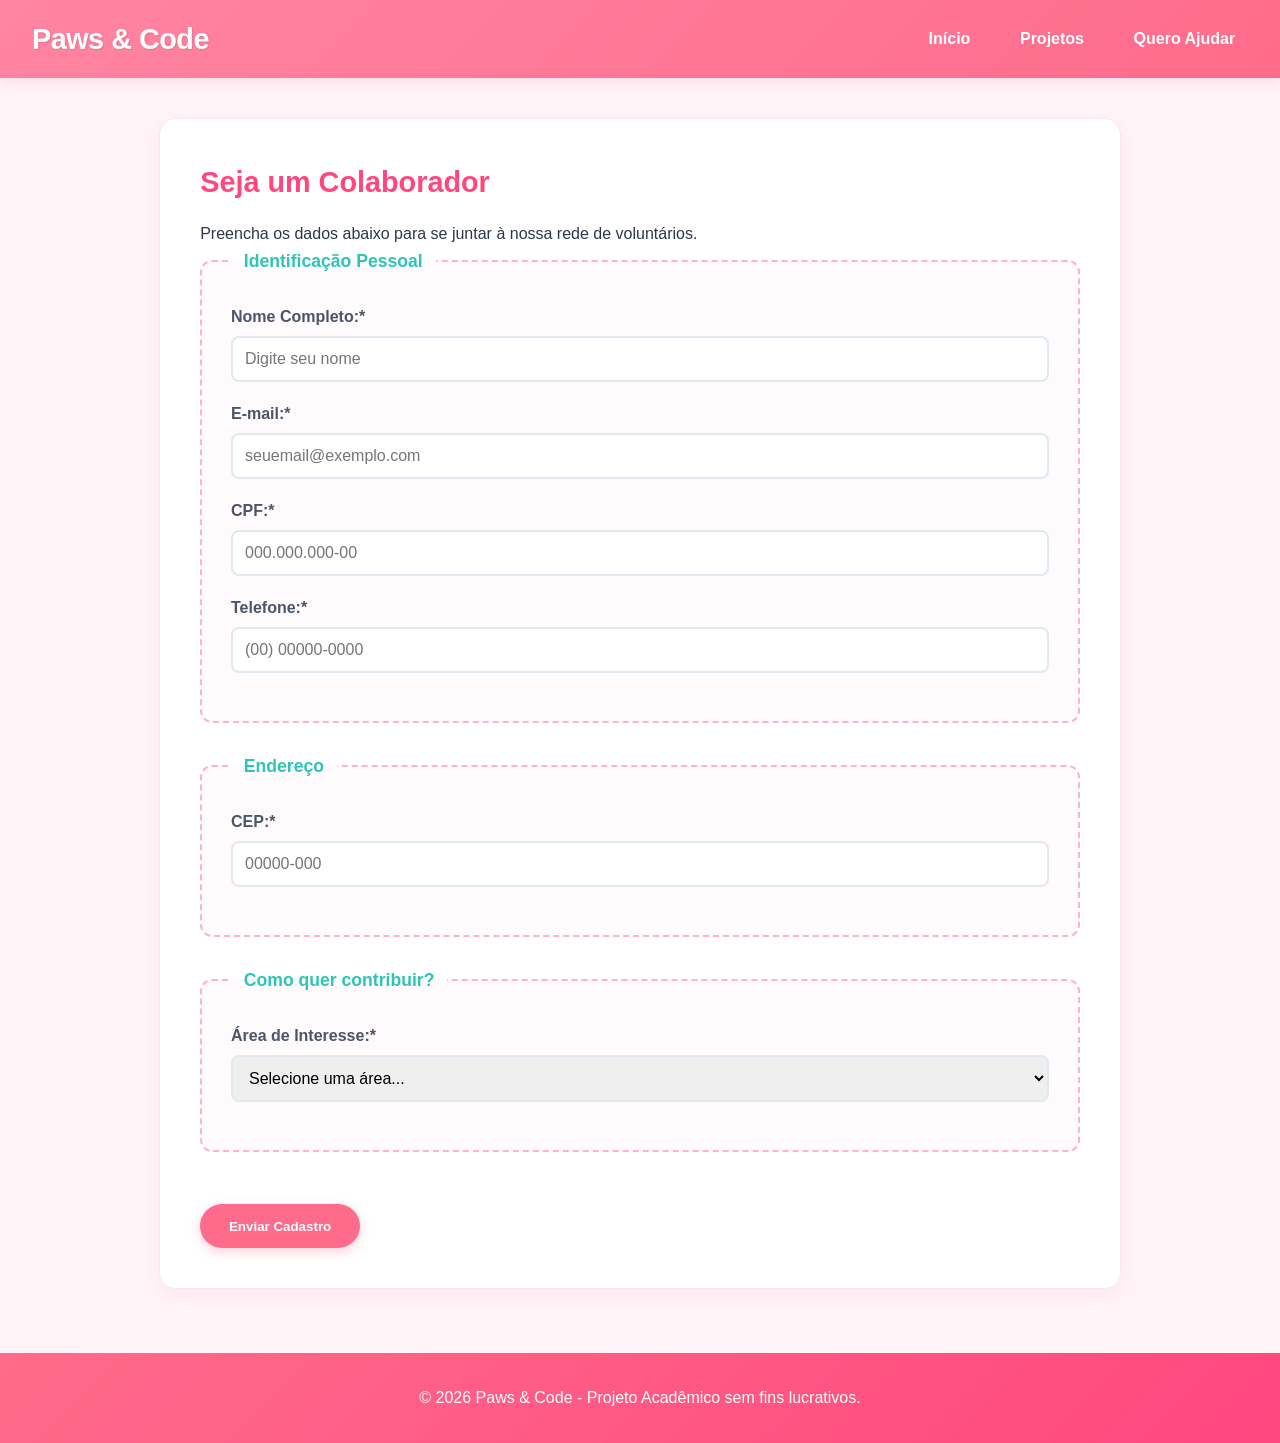
<file: cadastro.html>
<!DOCTYPE html>
<html lang="pt-BR">
<head>
  <meta charset="UTF-8">
  <meta name="viewport" content="width=device-width, initial-scale=1.0">
  <title>Cadastre-se - Paws & Code</title>
  <link rel="stylesheet" href="css/style.css">
</head>
<body>

  <header>
    <div class="logo">
      <h1>Paws & Code</h1>
    </div>
    <nav>
      <ul>
        <li><a href="index.html">Início</a></li>
        <li><a href="projetos.html">Projetos</a></li>
        <li><a href="cadastro.html" class="active">Quero Ajudar</a></li>
      </ul>
    </nav>
  </header>

  <main>
    <section class="form-container">
      <h2>Seja um Colaborador</h2>
      <p>Preencha os dados abaixo para se juntar à nossa rede de voluntários.</p>

      <form action="#" method="POST" id="form-cadastro">
        <fieldset>
          <legend>Identificação Pessoal</legend>

          <div class="field-group">
            <label for="nome">Nome Completo:*</label>
            <input type="text" id="nome" name="nome" required minlength="3" placeholder="Digite seu nome">
          </div>

          <div class="field-group">
            <label for="email">E-mail:*</label>
            <input type="email" id="email" name="email" required placeholder="seuemail@exemplo.com">
          </div>

          <div class="field-group">
            <label for="cpf">CPF:*</label>
            <input 
              type="text" 
              id="cpf" 
              name="cpf" 
              required 
              maxlength="14" 
              inputmode="numeric"
              pattern="\d{3}\.\d{3}\.\d{3}-\d{2}"
              placeholder="000.000.000-00"
              title="Digite o CPF no formato 000.000.000-00"
            >
          </div>

          <div class="field-group">
            <label for="telefone">Telefone:*</label>
            <input 
              type="tel" 
              id="telefone" 
              name="telefone" 
              required 
              maxlength="15" 
              inputmode="tel"
              pattern="\(\d{2}\) \d{4,5}-\d{4}"
              placeholder="(00) 00000-0000"
              title="Digite o telefone no formato (00) 00000-0000"
            >
          </div>
        </fieldset>

        <fieldset>
          <legend>Endereço</legend>

          <div class="field-group">
            <label for="cep">CEP:*</label>
            <input 
              type="text" 
              id="cep" 
              name="cep" 
              required 
              maxlength="9" 
              inputmode="numeric"
              pattern="\d{5}-\d{3}"
              placeholder="00000-000"
              title="Digite o CEP no formato 00000-000"
            >
          </div>
        </fieldset>

        <fieldset>
          <legend>Como quer contribuir?</legend>

          <div class="field-group">
            <label for="area">Área de Interesse:*</label>
            <select id="area" name="area" required>
              <option value="">Selecione uma área...</option>
              <option value="resgate">Resgate e Lar Temporário</option>
              <option value="desenvolvimento">Desenvolvimento / TI</option>
              <option value="eventos">Apoio em Eventos / Feiras</option>
              <option value="divulgacao">Redes Sociais e Design</option>
            </select>
          </div>
        </fieldset>

        <button type="submit" class="btn">Enviar Cadastro</button>
      </form>
    </section>
  </main>

  <footer>
    <p>&copy; 2026 Paws & Code - Projeto Acadêmico sem fins lucrativos.</p>
  </footer>

  <script src="js/main.js"></script>
</body>
</html>
</file>
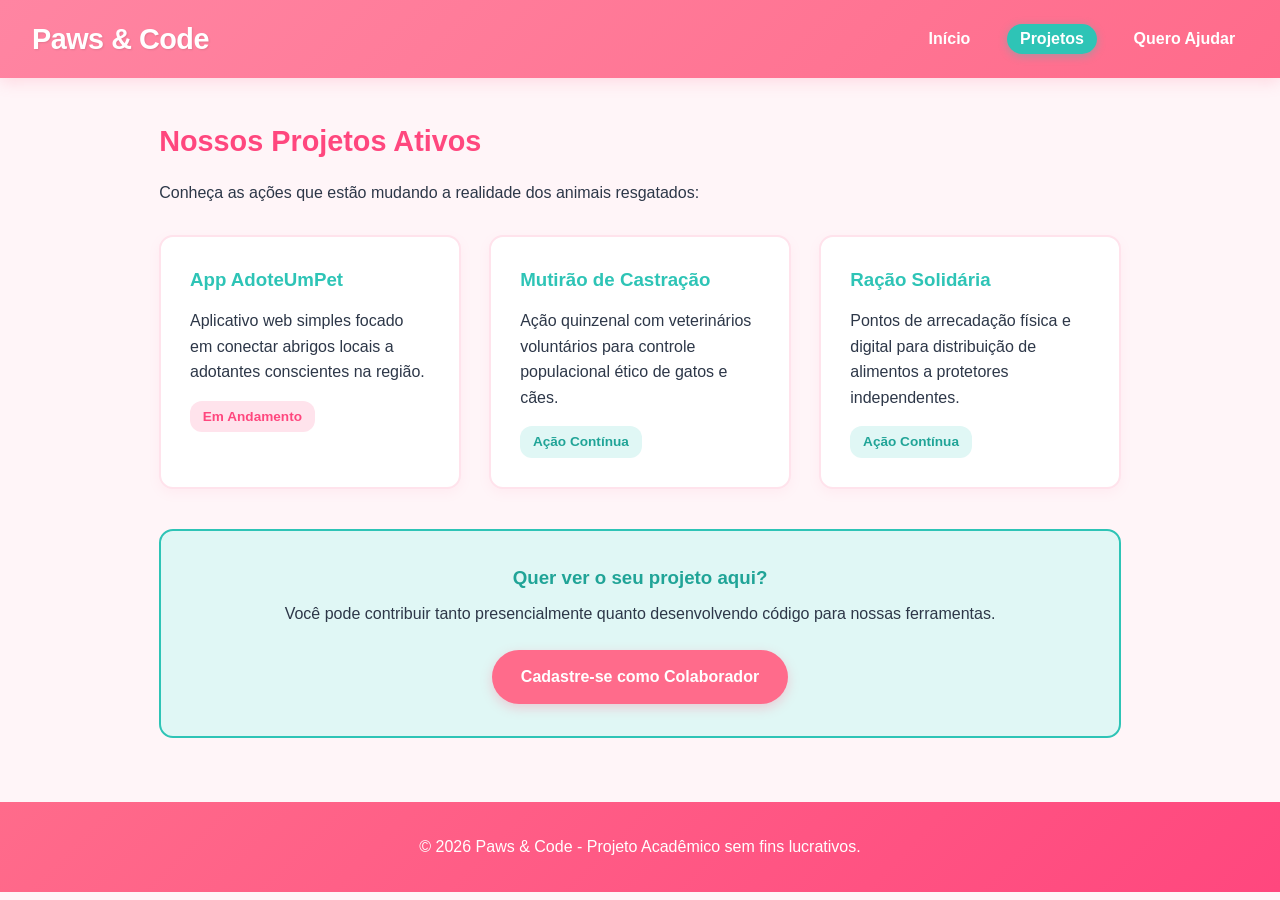
<file: projetos.html>
<!DOCTYPE html>
<html lang="pt-BR">
<head>
  <meta charset="UTF-8">
  <meta name="viewport" content="width=device-width, initial-scale=1.0">
  <title>Iniciativas Solidárias - Paws & Code</title>
  <link rel="stylesheet" href="css/style.css">
</head>
<body>

  <header>
    <div class="logo">
      <h1>Paws & Code</h1>
    </div>
    <nav>
      <ul>
        <li><a href="index.html">Início</a></li>
        <li><a href="projetos.html" class="active">Projetos</a></li>
        <li><a href="cadastro.html">Quero Ajudar</a></li>
      </ul>
    </nav>
  </header>

  <main>
    <section class="iniciativas">
      <h2>Nossos Projetos Ativos</h2>
      <p>Conheça as ações que estão mudando a realidade dos animais resgatados:</p>

      <div class="grid-projetos">
        <article class="card-projeto">
          <h3>App AdoteUmPet</h3>
          <p>Aplicativo web simples focado em conectar abrigos locais a adotantes conscientes na região.</p>
          <span class="status em-andamento">Em Andamento</span>
        </article>

        <article class="card-projeto">
          <h3>Mutirão de Castração</h3>
          <p>Ação quinzenal com veterinários voluntários para controle populacional ético de gatos e cães.</p>
          <span class="status continuo">Ação Contínua</span>
        </article>

        <article class="card-projeto">
          <h3>Ração Solidária</h3>
          <p>Pontos de arrecadação física e digital para distribuição de alimentos a protetores independentes.</p>
          <span class="status continuo">Ação Contínua</span>
        </article>
      </div>
    </section>

    <aside class="como-ajudar">
      <h3>Quer ver o seu projeto aqui?</h3>
      <p>Você pode contribuir tanto presencialmente quanto desenvolvendo código para nossas ferramentas.</p>
      <a href="cadastro.html" class="btn">Cadastre-se como Colaborador</a>
    </aside>
  </main>

  <footer>
    <p>&copy; 2026 Paws & Code - Projeto Acadêmico sem fins lucrativos.</p>
  </footer>

</body>
</html>
</file>
<file: css/style.css>
:root {
  --primary: #ff6b8b;
  --primary-hover: #ff477e;
  --secondary: #2ec4b6;
  --secondary-dark: #20a497;
  --bg-main: #fff5f8;
  --bg-card: #ffffff;
  --text-dark: #2d3748;
  --text-muted: #4a5568;

  --font-xs: 0.85rem;
  --font-sm: 1rem;
  --font-md: 1.1rem;
  --font-lg: 1.8rem;
  --font-xl: 2.2rem;

  --space-xs: 0.5rem;
  --space-sm: 1rem;
  --space-md: 1.5rem;
  --space-lg: 2rem;
  --space-xl: 3.5rem;
}


* {
  margin: 0;
  padding: 0;
  box-sizing: border-box;
  font-family: 'Segoe UI', Tahoma, Geneva, Verdana, sans-serif;
}

body {
  background-color: var(--bg-main);
  color: var(--text-dark);
  line-height: 1.6;
}

header {
  background: linear-gradient(135deg, #ff85a2 0%, var(--primary) 100%);
  color: var(--bg-card);
  padding: var(--space-sm) var(--space-lg);
  display: flex;
  justify-content: space-between;
  align-items: center;
  box-shadow: 0 4px 15px rgba(255, 107, 139, 0.2);
}

header .logo h1 {
  font-size: var(--font-lg);
  font-weight: 800;
  letter-spacing: -0.5px;
  color: var(--bg-card);
  text-shadow: 1px 1px 2px rgba(0, 0, 0, 0.1);
}

header nav ul {
  display: flex;
  list-style: none;
  gap: var(--space-md);
}

header nav a {
  color: var(--bg-card);
  text-decoration: none;
  font-weight: 600;
  padding: 0.4rem 0.8rem;
  border-radius: 20px;
  transition: all 0.3s ease;
}

header nav a.active, 
header nav a:hover {
  background-color: var(--secondary);
  color: var(--bg-card);
  box-shadow: 0 2px 8px rgba(46, 196, 182, 0.4);
}

main {
  max-width: 1000px;
  margin: 2.5rem auto;
  padding: 0 1.2rem;
}


.hero {
  background: linear-gradient(135deg, var(--secondary) 0%, var(--secondary-dark) 100%);
  color: var(--bg-card);
  padding: var(--space-xl) var(--space-lg);
  border-radius: 16px;
  text-align: center;
  margin-bottom: 2.5rem;
  box-shadow: 0 8px 20px rgba(46, 196, 182, 0.25);
}

.hero h2 {
  font-size: var(--font-xl);
  margin-bottom: var(--space-sm);
}

.hero p {
  font-size: var(--font-md);
  max-width: 700px;
  margin: 0 auto;
  opacity: 0.95;
}

.btn {
  display: inline-block;
  background-color: var(--primary);
  color: var(--bg-card);
  padding: 0.9rem 1.8rem;
  text-decoration: none;
  font-weight: bold;
  border-radius: 30px;
  border: none;
  cursor: pointer;
  margin-top: var(--space-md);
  transition: all 0.3s ease;
  box-shadow: 0 4px 12px rgba(255, 107, 139, 0.3);
}

.btn:hover {
  background-color: var(--primary-hover);
  transform: translateY(-2px);
  box-shadow: 0 6px 16px rgba(255, 71, 126, 0.4);
}


.sobre h2, .impacto h2, .iniciativas h2, .form-container h2 {
  color: var(--primary-hover);
  font-size: var(--font-lg);
  margin-bottom: var(--space-sm);
  position: relative;
  display: inline-block;
}

.sobre h2 {
  display: block;
  margin-bottom: var(--space-md);
}

.container-img {
  width: 100%;
  max-width: 500px;
  margin: var(--space-sm) auto var(--space-md) auto;
}

.container-img img {
  width: 100%;
  height: 280px;
  object-fit: cover;
  border-radius: 16px;
  border: 3px solid var(--secondary);
  box-shadow: 0 6px 15px rgba(255, 107, 139, 0.2);
  display: block;
}

.img-sobre {
  width: 100%;
  max-height: 350px;
  object-fit: cover;
  border-radius: 12px;
  margin: var(--space-sm) 0;
  border: 2px solid #ffe3ec;
}

.pilares, .grid-projetos {
  display: grid;
  grid-template-columns: repeat(auto-fit, minmax(260px, 1fr));
  gap: 1.8rem;
  margin-top: 1.8rem;
}

article {
  background: var(--bg-card);
  padding: 1.8rem;
  border-radius: 14px;
  border: 2px solid #ffe3ec;
  box-shadow: 0 4px 12px rgba(255, 133, 162, 0.08);
  transition: transform 0.3s ease, border-color 0.3s ease;
}

article:hover {
  transform: translateY(-4px);
  border-color: var(--secondary);
}

article h3 {
  color: var(--secondary);
  margin-bottom: 0.8rem;
}

.card-projeto .status {
  display: inline-block;
  margin-top: var(--space-sm);
  padding: 0.3rem 0.8rem;
  border-radius: 12px;
  font-size: var(--font-xs);
  font-weight: bold;
}

.status.em-andamento {
  background-color: #ffe3ec;
  color: var(--primary-hover);
}

.status.continuo {
  background-color: #e0f7f5;
  color: var(--secondary-dark);
}

.impacto {
  margin-top: 3rem;
  background: var(--bg-card);
  padding: var(--space-lg);
  border-radius: 16px;
  border-left: 6px solid var(--primary);
  box-shadow: 0 4px 12px rgba(0, 0, 0, 0.05);
}

.impacto ul {
  list-style: none;
  display: flex;
  flex-wrap: wrap;
  gap: var(--space-lg);
  margin-top: var(--space-sm);
}

.impacto li {
  font-size: var(--font-md);
}

.impacto li strong {
  color: var(--secondary);
  font-size: 1.5rem;
  display: block;
}


.form-container {
  background: var(--bg-card);
  padding: 2.5rem;
  border-radius: 16px;
  box-shadow: 0 6px 20px rgba(255, 107, 139, 0.1);
  border: 1px solid #ffe3ec;
}

fieldset {
  border: 2px dashed #ffb3c6;
  padding: 1.8rem;
  margin-bottom: 1.8rem;
  border-radius: 12px;
  background-color: #fffbfd;
}

legend {
  padding: 0 0.8rem;
  font-weight: bold;
  color: var(--secondary);
  font-size: var(--font-md);
}

.field-group {
  margin-bottom: 1.2rem;
  display: flex;
  flex-direction: column;
}

.field-group label {
  margin-bottom: 0.4rem;
  font-weight: 600;
  color: var(--text-muted);
}

.field-group input, 
.field-group select {
  padding: 0.75rem;
  border: 2px solid #e2e8f0;
  border-radius: 8px;
  font-size: var(--font-sm);
  outline: none;
  transition: border-color 0.3s ease;
}

.field-group input:focus, 
.field-group select:focus {
  border-color: var(--secondary);
  box-shadow: 0 0 0 3px rgba(46, 196, 182, 0.2);
}

aside.como-ajudar {
  background: #e0f7f5;
  padding: var(--space-lg);
  border-radius: 14px;
  margin-top: 2.5rem;
  border: 2px solid var(--secondary);
  text-align: center;
}

aside.como-ajudar h3 {
  color: var(--secondary-dark);
  margin-bottom: var(--space-xs);
}

footer {
  text-align: center;
  padding: var(--space-lg);
  background: linear-gradient(135deg, var(--primary) 0%, var(--primary-hover) 100%);
  color: var(--bg-card);
  margin-top: 4rem;
}

footer a {
  color: #e0f7f5;
  font-weight: bold;
}
</file>
